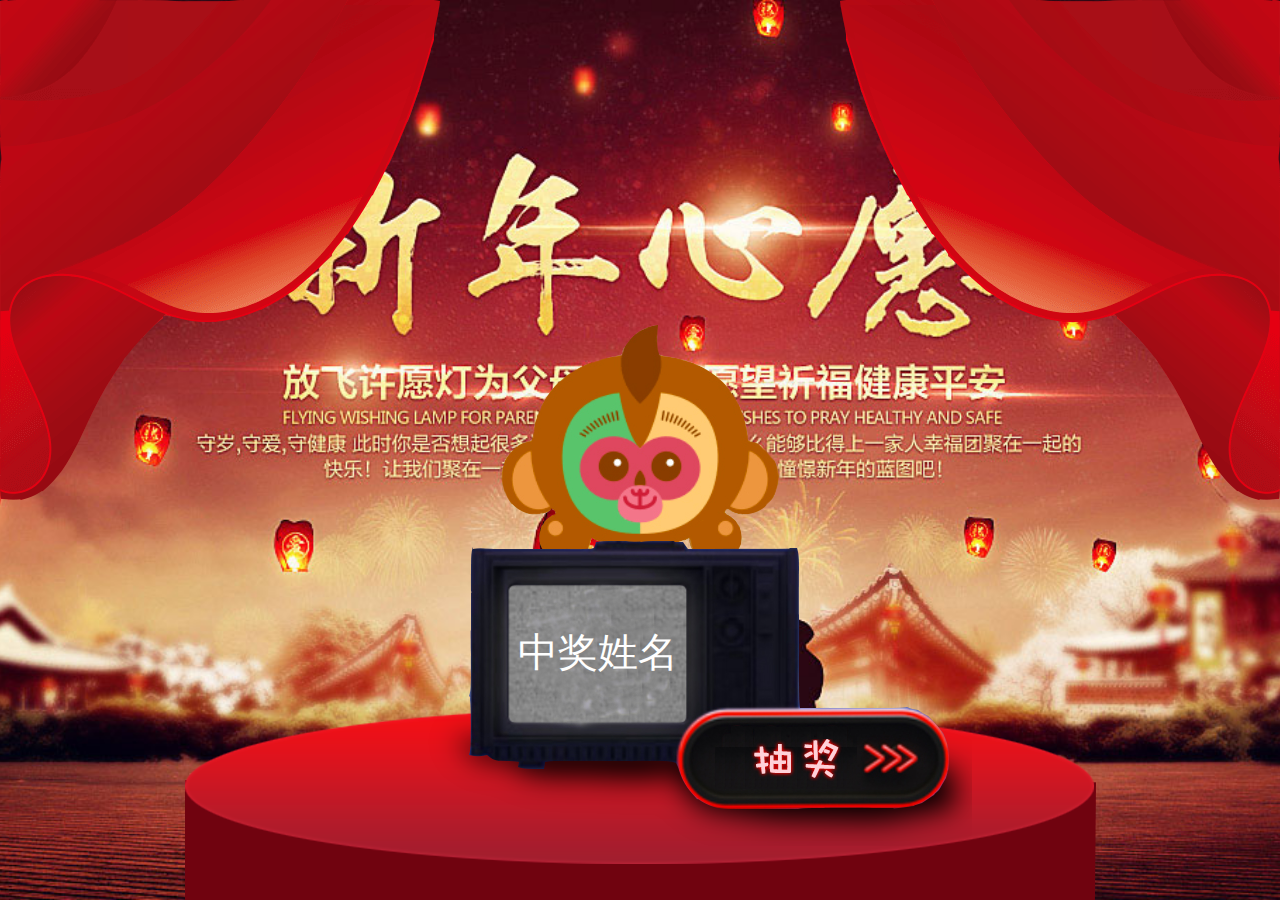
<file: 中奖demo/index.html>
<!DOCTYPE html>
<html>
	<head>
		<meta charset="utf-8" />
		<title></title>
		<link rel="stylesheet" href="css/reset.css" />
		<link rel="stylesheet" href="css/style.css" />
		<script type="text/javascript" src="js/jquery-1.11.3.min.js" ></script>
	</head>
	<body>
		<div id="wrap">
			<div class="chuangliang">
				<img src="img/chuanglian_01.png" class="left" />
				<img src="img/chuanglian_03.png"  class="right"  />
			</div>
			<div class="main">
				<img src="img/houzi_03.png" class="houzi"  />
				<div class="tv_box">
					<img src="img/tv_03.png" />
					<div class="wen">中奖姓名</div>
					<a href="javascript:;" class="btn_play"></a>
					<a href="javascript:;" class="btn_stop"></a>
				</div>
				<img src="img/tai_03.png"  class="wutai" />
			</div>
		</div>

		<!--中奖弹框，自己写样式,写主题内容-->
		<div id="drawnBox">
			<div id="pic"></div>
			<p></p>
		</div>
		<script>

		/**熟悉拷贝方法**/
		var extend = function (target, opts) {
			for (var  key in opts) {
				target[key] = opts[key];
			}
			return target;
		};
		//封装class方法
			function getClass(ele){
				var doms=document.getElementsByTagName("*"),
					reg=new RegExp("\\b"+ele+"\\b","g"),
					temp=[];
				for(var i=0;i<doms.length;i++){
					if(reg.test(doms[i].className)){
						temp.push(doms[i])
					}
				}
				return temp
			}
		var luckDraw = function(opts){

			this.settings = {
				//抽奖用户列表
				userArray : [
					{"name" : "小王","avatar":"img/91.jpg"},
					{"name" : "小杨","avatar":"img/92.jpg"},
					{"name" : "小李","avatar":"img/93.jpg"}
				],

				drawnList : [] //中奖用户列表
			}
			this.time =null; //定时器名称
			extend(this.settings, opts)

			this.init();
			this.play();
			this.stop();

		}
		luckDraw.prototype = {

			//初始化方法
			init : function(){
				this.addEvent();
				this.plays=getClass("btn_play")[0];
				this.stops=getClass("btn_stop")[0];
				this.drawnBox=document.getElementById("drawnBox");
				this.wen=getClass("wen")[0];
				this.pic=document.getElementById("pic");
			},

			/**
				更具最大值最小值获取随机数
			**/
			RandomNum : function(Min,Max){

			},

			/**
				获取单个用户方法
			**/
			getUser : function(){
				var arr=[];
				for(var i=0;i<this.settings.userArray.length;i++){
					arr.push(this.settings.userArray[i].name)
				}
				return arr;
			},

			/**
				页面显示随机用户方法
			**/
			render : function(){

			},

			/**
				停止方法
			**/
			stop : function(){
				var that=this;
				this.stops.onclick=function(){
					clearInterval(that.time);
					that.drawn(that.wen.innerHTML);
					this.style.display="none";
					that.plays.style.display="block";
				}
			},

			/**
				开始方法
			**/
			play : function(){
				var that=this;
				var count=0;
				this.plays.onclick=function(){
					//console.log(that.getUser());
					that.time=setInterval(function(){
						count++;
						if(count>that.getUser().length-1)count=0;
						that.wen.innerHTML=that.getUser()[count];
					},200);
					this.style.display="none";
					that.stops.style.display="block";
				}
			},

			/**
				单次中奖完成方法  弹出中奖弹框 并且3秒后自动关闭
			**/
			drawn  : function(attr){
				this.drawnBox.getElementsByTagName("p")[0].innerHTML="恭喜"+attr+"同学中奖了";
				this.pic.innerHTML="";
				for(var j=0;j<this.settings.userArray.length;j++){
					if(attr==this.settings.userArray[j].name){
						
						var img=document.createElement("img");
						img.src=this.settings.userArray[j].avatar;
						this.pic.appendChild(img)
					}
				}
				this.drawnBox.style.display="block";
				setTimeout(function(){
					this.drawnBox.style.display="none";
				},3000)
			},

			/**
				事件集合方法
			**/
			addEvent : function(){

			}



		}
		var o=new luckDraw();

		</script>
	</body>
</html>
</file>
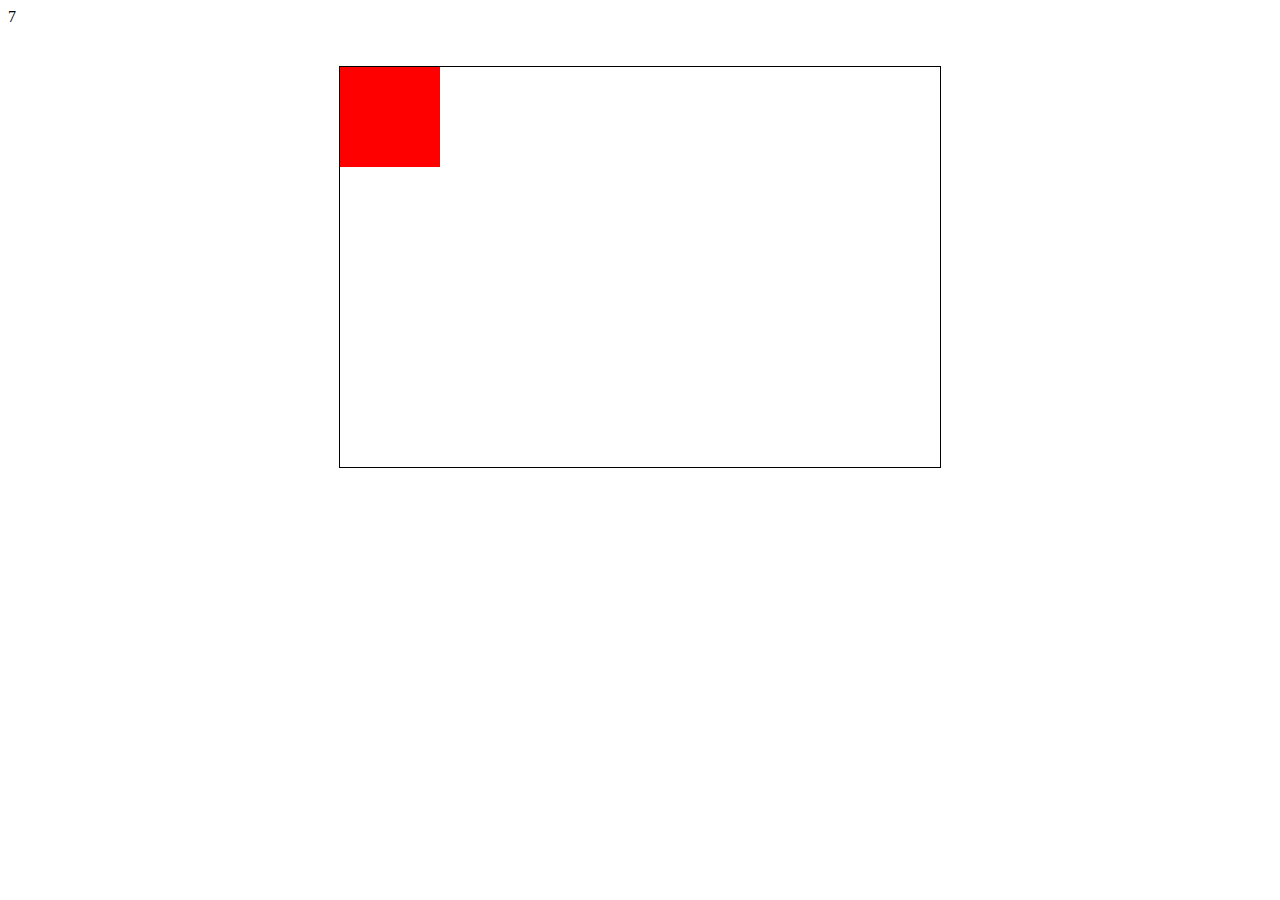
<file: 拖拽demo/index.html>
<!DOCTYPE html>
<html lang="en">
<head>
	<meta charset="UTF-8">
	<title>Document</title>
	<style>
		#box{
			width: 100px;
			height: 100px;
			background: red;
			position: absolute;
			cursor: move;
		}
		#bigbox{
			width: 600px;
			height: 400px;
			border:1px solid #000;
			margin:40px auto;
			position: relative;
		}
	</style>7
</head>
<body>
<div id="bigbox">
	<div id="box"></div>
	</div>
	<script>
		// var box=document.getElementById("box");
		// var bigbox=document.getElementById("bigbox");
		// 	box.onmousedown=function(e){
		// 		var eve=e||window.event;
		// 		var divx=eve.clientX-box.offsetLeft;
		// 		var divy=eve.clientY-box.offsetTop;
		// 		document.onmousemove=function(e){
		// 			var event=e||window.event;
		// 			var x=event.clientX-divx;
		// 			var y=event.clientY-divy;
		// 			var maxW=bigbox.offsetWidth-box.offsetWidth;
		// 			var maxH=bigbox.offsetHeight-box.offsetWidth;
		// 			if(x<0)x=0;
		// 			if(y<0)y=0;
		// 			if(x>maxW)x=maxW;
		// 			if(y>maxH)y=maxH;
		// 				box.style.left=x+"px";
		// 				box.style.top=y+"px";
					
		// 		}
		// 	}
		// 	box.onmouseup=function(){
		// 		document.onmousemove=null;
		// 	}
		function Drag(){
			this.box=document.getElementById("box");
			this.bigbox=document.getElementById("bigbox")
			this.bindEvent();
		}
		Drag.prototype.bindEvent=function(){
			this.mDown();
			this.mUp();
		}
		Drag.prototype.mDown=function(){
			var that=this;
				this.box.onmousedown=function(e){
				var eve=e||window.event;
				var divx=eve.clientX-that.box.offsetLeft;
				var divy=eve.clientY-that.box.offsetTop;
				     that.mMove(divx,divy);
				
			}
		}
		Drag.prototype.mMove=function(x1,y1){
			var that=this;
			document.onmousemove=function(e){
					var event=e||window.event;
					var x=event.clientX-x1;
					var y=event.clientY-y1;
					var maxW=that.bigbox.offsetWidth-that.box.offsetWidth;
					var maxH=that.bigbox.offsetHeight-that.box.offsetHeight;
					if(x<0)x=0;
					if(y<0)y=0;
					if(x>maxW)x=maxW;
					if(y>maxH)y=maxH;
						that.box.style.left=x+"px";
						that.box.style.top=y+"px";
					
				}
		}
		Drag.prototype.mUp=function(){
			this.box.onmouseup=function(){
				document.onmousemove=null;
			}
		}
		new Drag();
		
	</script>
</body>
</html>
</file>
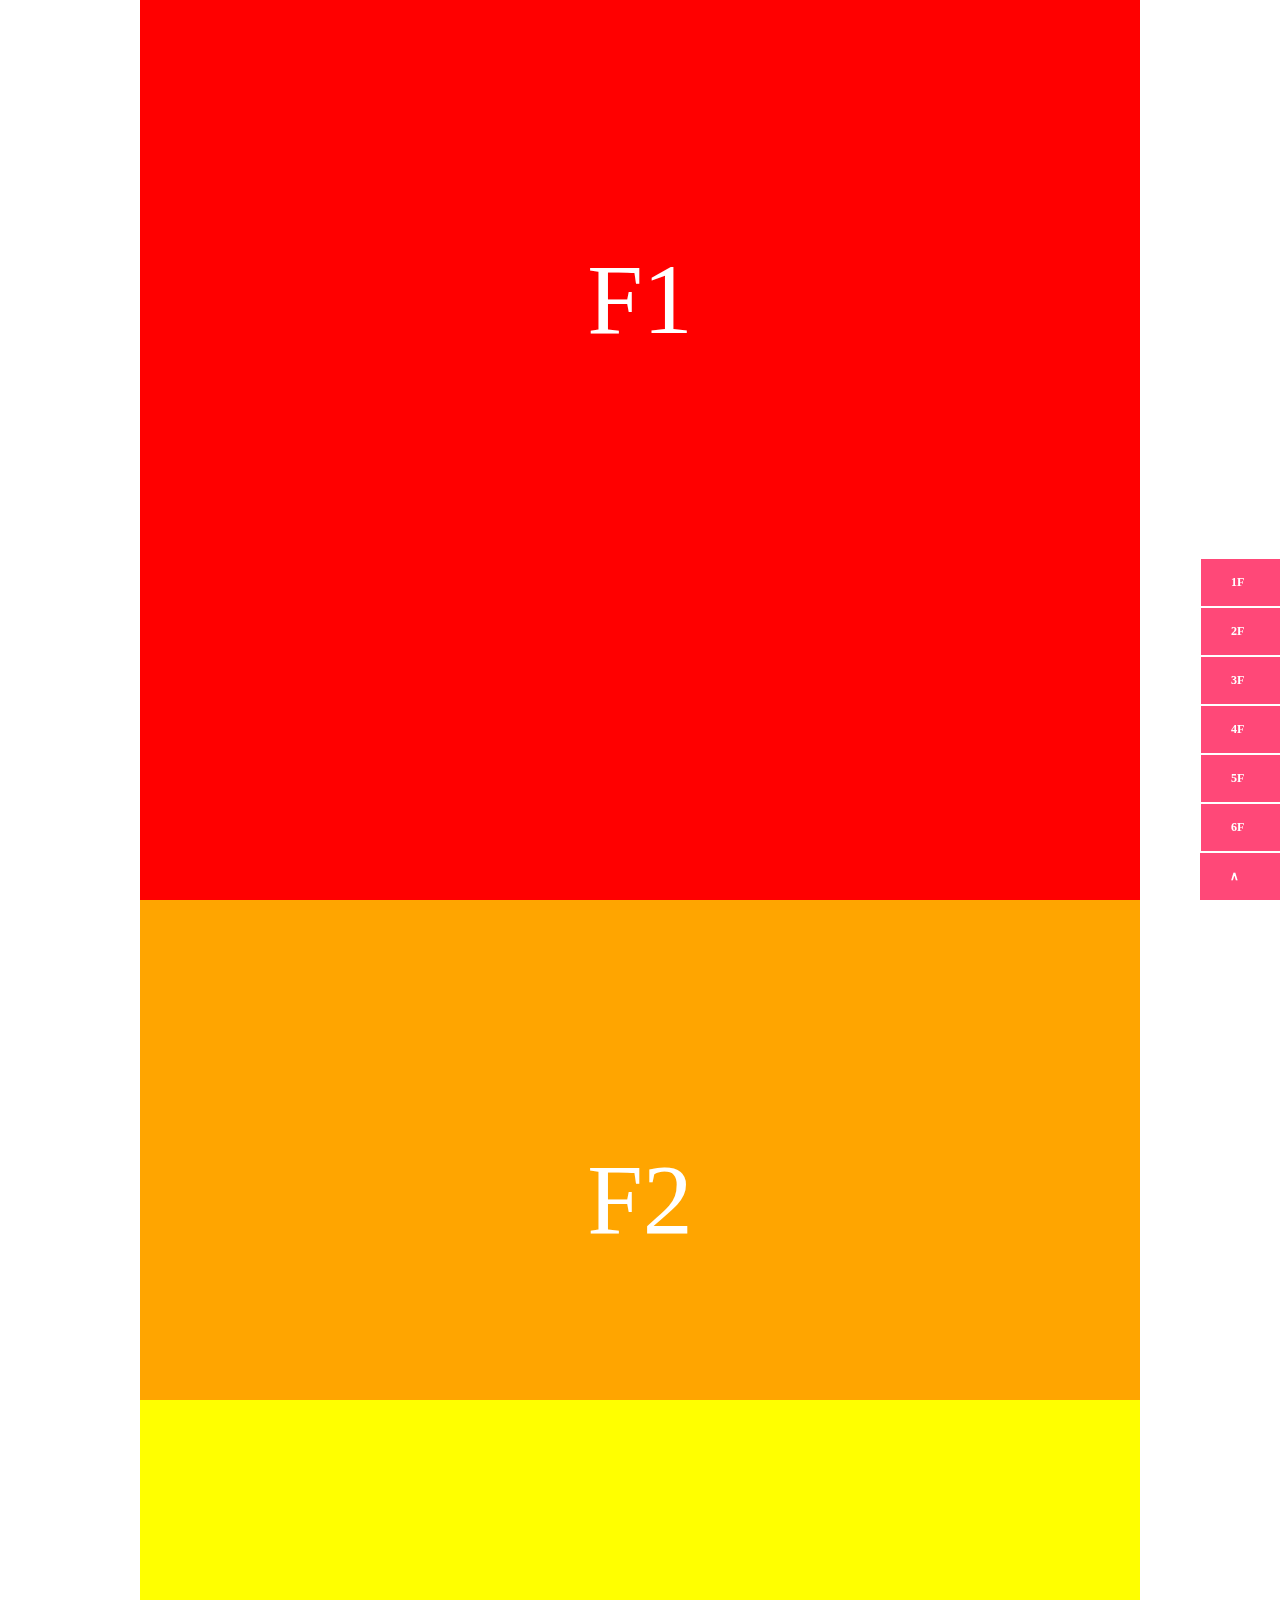
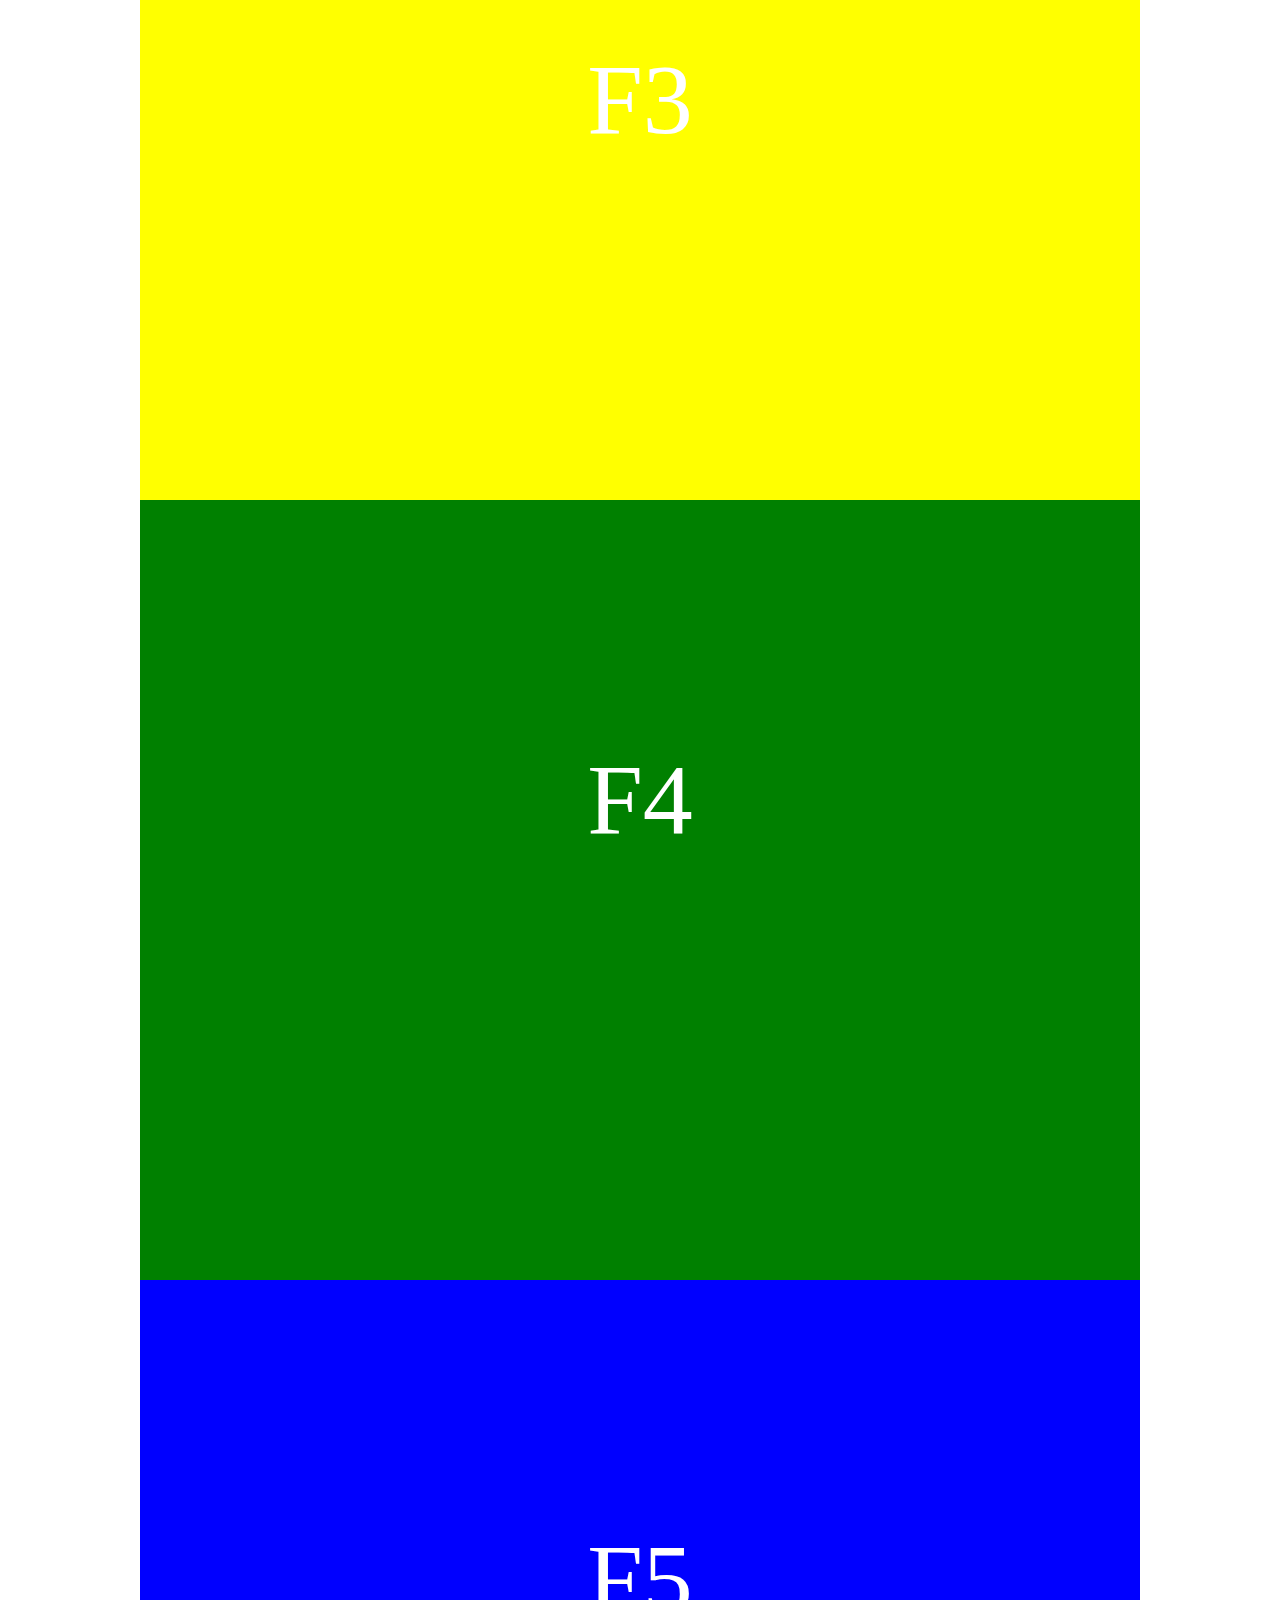
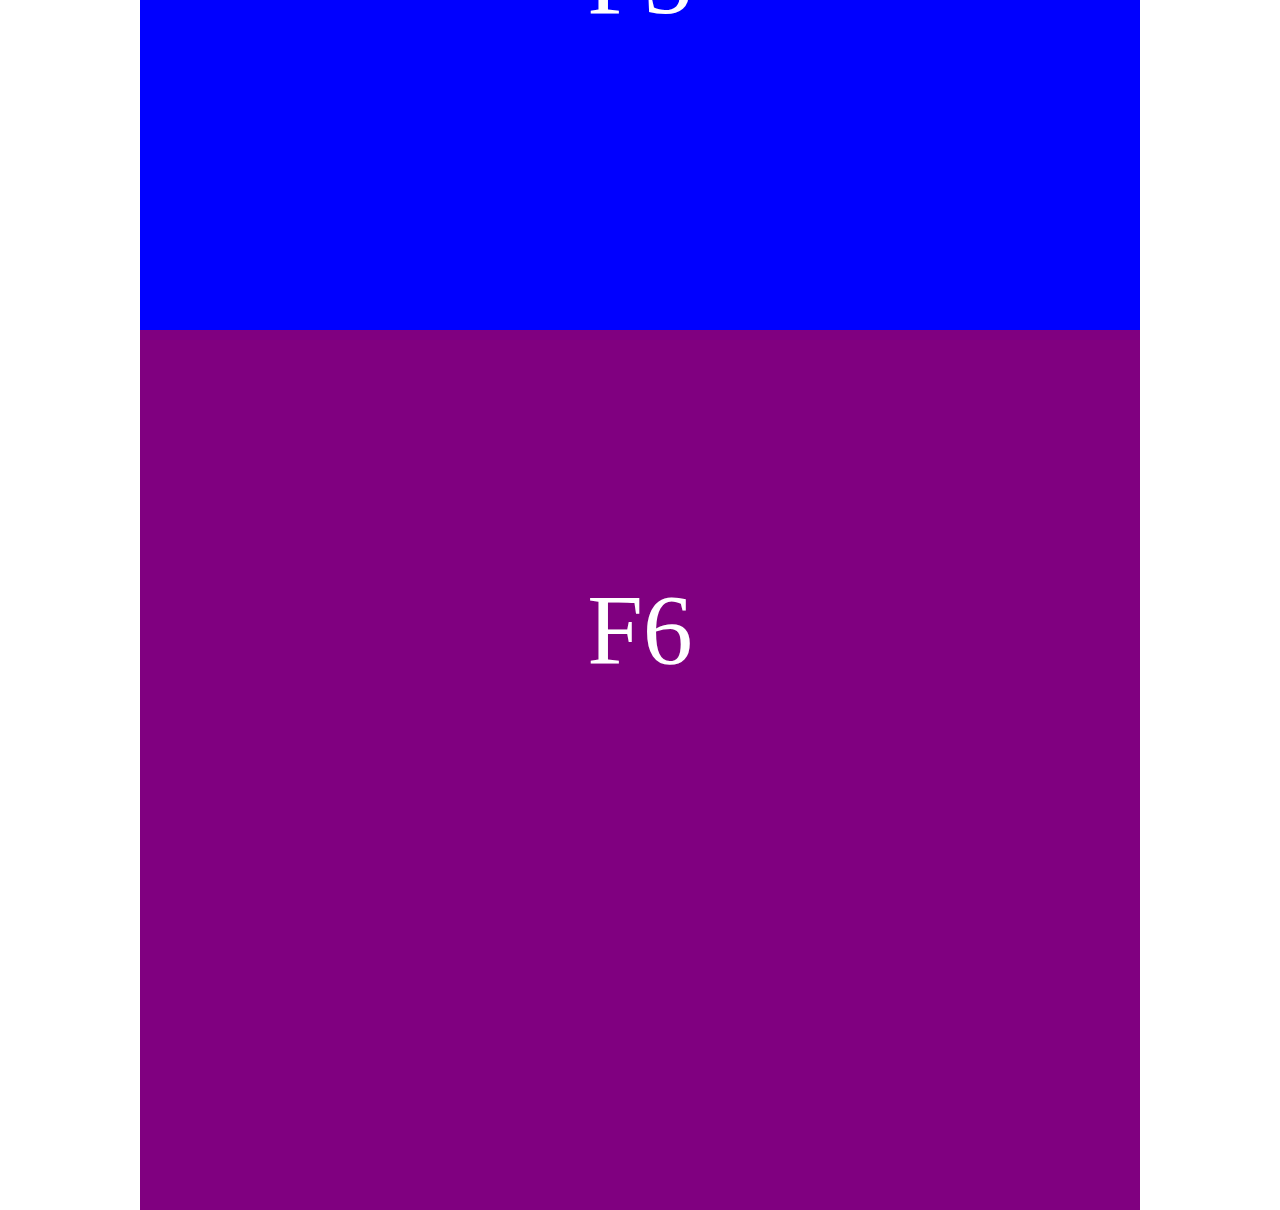
<file: 楼层demo/index.html>
<!doctype html>
<html lang="en">
<head>
	<meta charset="UTF-8">
	<title>Document</title>
	<link rel="stylesheet" type="text/css" href="css/index.css">
</head>
<body>
       <div id="box">
        <div class="wrap" id="wrap">
	  	    <ul class="list" id="list">
	  	    	  <li>1F<span>-副食百货</span></li>
	  	    	  <li>2F<span>-至尊男鞋</span></li>
	  	    	  <li>3F<span>-精美女装</span></li>
	  	    	  <li>4F<span>-电动游戏</span></li>
	  	    	  <li>5F<span>-优雅餐厅</span></li>
	  	    	  <li>6F<span>-商务会谈</span></li>
	  	    </ul>
	  	    <div class="return" id="return">
	  	    	∧
	  	    </div>
	    </div>

	    <div class="floor" id="floor">
			  <div class="f1" style="height:900px;">
			  	 F1
			  </div>
			   <div class="f2" style="height:500px;">
			  	F2
			  </div>
			   <div class="f3" style="height:700px;">
			  	F3
			  </div>
			   <div class="f4" style="height:780px;">
			  	 F4
			  </div>
			  <div class="f5" style="height:650px;">
			  	 F5
			  </div>
			  <div class="f6" style="height:880px;">
			  	F6
			  </div>
		  </div>
	</div>

	<!-- <script src="js/jquery.js"></script>
	<script>

	   $(document).ready(function(){

	   	  var  arr=[];
          $("#floor div").each(function(){
	   	  	  	arr.push($(this).offset().top)
	   	  });
	   	  
	   	  $(window).on("scroll",function(){

	   	  	  var top=$(this).scrollTop();

	   	  	  $.each(arr,function(i,val){
	   	  	  	if(top>=val){
	   	  	  		$("#list li").eq(i).stop().animate({"margin-left":0}).children("span").show().end().siblings().stop().animate({"margin-left":100}).children("span").hide();
	   	  	  	}
	   	  	  })

	   	  	  if(top>300){
	   	  	  	$("#wrap").show();
	   	  	  }else{
	   	  	  	$("#wrap").hide();
	   	  	  }

	   	  });

	   	  $("#list li").on("click",function(){
	   	  	 var  ind=$(this).index();
	   	  	 $("body").stop().animate({"scrollTop":arr[ind]})
	   	  });

	   	  $("#return").on("click",function(){
	   	  	$("body").stop().animate({"scrollTop":0})
	   	  })
	   });

	   
	</script> -->
	<script>
	//面向过程
		
		// var list=document.getElementById("list"),
		// 	lis=list.getElementsByTagName("li"),
		// 	floor=document.getElementById("floor"),
		// 	divs=floor.getElementsByTagName("div"),
		// 	arr=[];
		// 	console.log(lis);
		// 	for(var i=0;i<divs.length;i++){
		// 		arr.push(divs[i].offsetTop);
		// 	}
		// 	console.log(arr)
		// 	for(var i=0;i<lis.length;i++){
		// 		lis[i].index=i;
		// 		lis[i].onclick=function(){
		// 			document.body.scrollTop=arr[this.index];
		// 			document.documentElement.scrollTop=arr[this.index]
		// 			hideall(lis);
		// 			this.className="bg";
		// 			this.getElementsByTagName("span")[0].style.display="inline-block";
		// 		}
		// 	}
		// 	window.onscroll=function(){
		// 		var stop=document.documentElement.scrollTop || document.body.scrollTop;
		// 		for(var i in arr){
		// 			if(stop>arr[i]){
		// 				hideall(lis);
		// 				lis[i].className="bg";
		// 				lis[i].getElementsByTagName("span")[0].style.display="inline-block"
		// 			}
		// 		}
		// 	}

		// 	function hideall(elems){
		// 		for(var i=0;i<elems.length;i++){
		// 			elems[i].className="";
		// 			elems[i].getElementsByTagName("span")[0].style.display="none";
		// 		}
		// 	}





			//面向对象
			function Scroll(){
			   this.list=document.getElementById("list");
			   this.lis=list.getElementsByTagName("li");
			   this.floor=document.getElementById("floor");
			   this.divs=floor.getElementsByTagName("div");
			   this.arr=[];
			   this.init();
			   this.bindEvent();
			   this.returns=document.getElementById("return");
			   this.returna();
			}
			Scroll.prototype={
				constructor:Scroll,
				init:function(){
					for(var i=0;i<this.divs.length;i++){
				         this.arr.push(this.divs[i].offsetTop);
			        }
				},
				bindEvent:function(){
					this.clickli();
					this.scrolls();
				},
				clickli:function(){
					var that=this;
					for(var i=0;i<this.lis.length-1;i++){
						this.lis[i].index=i;
						this.lis[i].onclick=function(){
							document.body.scrollTop=that.arr[this.index];
							document.documentElement.scrollTop=that.arr[this.index]
							that.hideall(that.lis);
							this.className="bg";
							this.getElementsByTagName("span")[0].style.display="inline-block";
						}
			        }
				},
				hideall:function(elems){
				for(var i=0;i<elems.length;i++){
					elems[i].className="";
					elems[i].getElementsByTagName("span")[0].style.display="none";
				    }
				},
				returna:function(){
					this.returns.onclick=function(){
						document.body.scrollTop=0;
						document.documentElement.scrollTop=0;
						
					}
				},
				scrolls:function(){
					var that=this;
					window.onscroll=function(){
					var stop=document.documentElement.scrollTop || document.body.scrollTop;
					for(var i in that.arr){
						if(stop>that.arr[i]){
							that.hideall(that.lis);
							that.lis[i].className="bg";
							that.lis[i].getElementsByTagName("span")[0].style.display="inline-block"
						}
					}
				}
			}
		}
		new Scroll();
	</script>
</body>
</html>
</file>
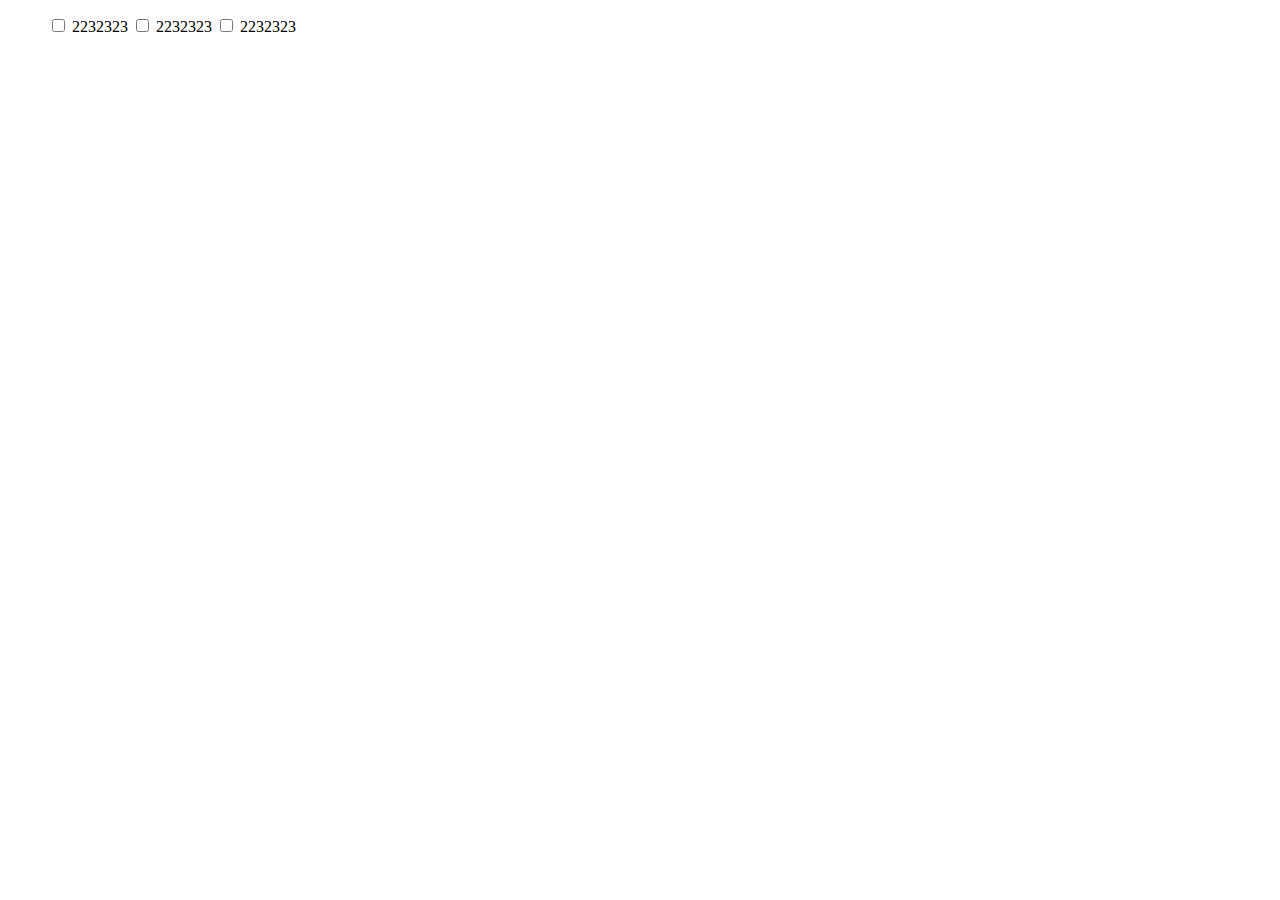
<file: 25道基础算法题.html>
<!DOCTYPE html>
<html lang="en">

<head>
    <meta charset="UTF-8">
    <meta name="viewport" content="width=device-width, initial-scale=1.0">
    <meta http-equiv="X-UA-Compatible" content="ie=edge">
    <title>Document</title>
</head>

<body>
    <!DOCTYPE html>
    <html lang="en">

    <head>
        <meta charset="UTF-8">
        <title>Document</title>
    </head>
    <div>
        <ul>
            <input type="checkbox" display='block'> 2232323
            <input type="checkbox" display='block'> 2232323
            <input type="checkbox" display='block'> 2232323
        </ul>
    </div>

    <body>
        <script>
            //1、选择排序
            var arr = [5, 8, 3, 6, 9]
            for (var i = 0; i < arr.length; i++) {
                for (var j = i + 1; j < arr.length; j++) {
                    if (arr[i] > arr[j]) {
                        var temp
                        temp = arr[i];
                        arr[i] = arr[j];
                        arr[j] = temp;
                    }
                }
            }
            console.log(arr)
            //2、字符串出现最多个数（2种）
            //.str=”abcdefgaaass”找字符中出现最多的;第一种
            var str = 'abcdefgaaass'
            var aa = str.split("");
            var max = 0, val = "";
            function fn(arr, a) {
                var count = 0;
                for (var i = 0; i < arr.length; i++) {
                    if (arr[i] == a) {
                        count++;
                    }
                }
                return count;
            }
            console.log(fn())
            for (var i = 0; i < aa.length; i++) {
                var ind = fn(aa, aa[i]);
                if (ind > max) {
                    max = ind;
                    val = aa[i];
                }
            }
            console.log("出现最多的字符是" + val + "出现的次数是" + max)
            //第二种
            var str = 'abcdefgaaass'
            function change(arr) {
                for (var j = 0, len = 0, str11 = ''; j < arr.length; j++) {
                    var x = arr.substr(j, 1);
                    var y = arr.split(x);
                    if (y.length - 1 > len) {
                        len = y.length - 1;
                        str1 = x + ',' + len;
                    }
                }
                return str1;
            }

            console.log(change(strr));

            //3、编程实现，往数组里插入一个元素
            var arr = ["1411A", "44", "34305", "djg", "pic"];
            function fun3(ar, index, date) {
                for (var i = ar.length - 1; i >= index; i--) {
                    ar[i + 1] = ar[i];
                }
                ar[index] = date;
            }
            fun3(arr, 2, "hello");
            console.log(arr);
            //4、编程实现IndexOf方法
            var brr = [5, 9, 6, 3, 2, 5];
            function indexfun(arr, val) {
                for (var i = 0; i < arr.length; i++) {
                    if (arr[i] == val) {
                        return i;
                    }
                }
                return -1;
            }
            console.log(indexfun(brr, 13));
            //5、求数组中最大值和最小值
            var arr = [2, 41, 3, 1, 8];
            var temp = arr[0];
            for (var i = 0; i < arr.length; i++) {
                if (arr[i] < temp) {
                    temp = arr[i];
                }
            }
            console.log(temp)
            // 6、将字符串转换为驼峰形式
            var str = "border-bottom-color";
            function isstr(str) {
                var arr = str.split("-");
                var one = arr[0];
                for (var i = 1; i < arr.length; i++) {
                    one += arr[i].charAt(0).toUpperCase() + arr[i].substring(1);
                }
                return one;
            }
            console.log(isstr(str));
            //7、var  str='a2b4admin3'字符的每个数字都乘2 ,成为'a4b8admin6'
            var url = 'a2b4admin3';
            var str11 = ''
            for (var i = 0; i < url.length; i++) {
                if (!isNaN(url[i])) {
                    str11 = str11 + url[i] * 2
                } else {
                    str11 = str11 + url[i]
                }
            }
            console.log(str11)
            //8、var  str='a2b4admin3'将字符串中的数字用中括号括起来 'a[2]b[4]admin[3]'
            function num(str) {
                var arr = str.split('')
                for (var i = 0; i < arr.length; i++) {
                    if (!isNaN(arr[i])) {
                        arr[i] = "[" + arr[i] + "]"
                    }
                }
                return arr.join('')
            }
            console.log(num(url))
            //9、首先判断在数组中哪个数最大，然后让数组中的第一个数与最大的数相乘，返回结果
            function maxn(arr) {
                var big = arr[0];
                for (var i = 0; i < arr.length; i++) {
                    if (arr[i] > big) {
                        big = arr[i]
                    }
                }
                return big * arr[0]
            }
            console.log(maxn([2, 1, 80, 6, 10]));
            //10、 var str='abc' 让字符串重复3遍，成为 str='abcabcabc'
            var str = 'abc';
            function xun(a, b) {
                var newstr = '';
                for (var i = 1; i <= b; i++) {
                    newstr += a
                }
                return newstr
            }
            console.log(xun(str, 3));

            //11、10到100的十位随机数并排序
            for (var i = 1; i <= 10; i++) {
                var ran = Math.floor(Math.random() * 91 + 10)
                arr.push(ran);
            }
            console.log(arr.sort(function (a, b) { return a - b }))
            //12、写出一个段脚本，输出当前日期5天之后是星期几,三种方法
            //第一种
            /*var now=new Date();
            var day=now.getDate()
            var week=['日','一','二','三','四','五','六']
            now.setDate(day+5)
            console.log('星期'+week[now.getDay()])*/
            //
            /*var now=new Date();
            var year=now.getFullYear();
            var month=now.getMonth();
        第二种	var date=now.getDate();
            var week=['日','一','二','三','四','五','六']
            var fulture=new Date(year,month,date+5);
            console.log('5天之后是星期'+week[fulture.getDay()])*/
            //第三种
            /*var now=new Date();
            var time=now.getTime();
            var fulture=new Date();		
            var ftime=time+24*60*60*1000*5;
            var week=['日','一','二','三','四','五','六'];	
                fulture.setTime(ftime);
            console.log('5天之后是星期'+week[fulture.getDay()])*/
            //13、封装一个n天之后是星期几的函数
            function getday(n) {
                n = typeof (n) === 'undefined' ? 0 : n;
                var now = new Date();
                var time = now.getTime();
                var fulture = new Date();
                var ftime = time + 24 * 60 * 60 * 1000 * n;
                fulture.setTime(ftime);
                return fulture.getDay();
            }
            console.log(getday());
            //14、"wellcome  to beijing"把第一个变大写返回'WellcomeToBeijing'
            //和上题相同。驼峰

            //15、封装一个方法，实现求任意多个数的平均值。
            function f1() {
                //用一个变量接收和
                var temp = 0;
                //循环每个参数
                for (var i = 0; i < arguments.length; i++) {
                    temp += arguments[i];
                }
                //返回平均数
                return temp / arguments.length;
            }
            console.log(f1(1, 2, 3, 4, 9))
            //16、/*判断字符串是否对称*/
            var str1 = "abch6g5g6hcba";
            function isduic(str) {
                for (var i = 0, len = str1.length; i < len / 2; i++) {
                    // alert(str[i]);
                    if (str[i] != str[len - 1 - i]) {//str.charAt(i)!=str.charAt(len-1-i);
                        return "不对称";
                    }
                }
                return "对称";
            }
            console.log(isduic(str1));
            //17、千分符
            var str2 = 46548978911;
            function qianff(str) {
                var strn = str.toString(),
                    len = strn.length,
                    ind = len % 3,
                    //console.log(strn)
                    newstr = strn.substr(0, ind);
                console.log(newstr);
                if (ind == 0) {
                    newstr = strn.substr(0, 3);
                    ind = 3;
                    //console.log(newstr);
                }
                for (i = ind; i < len; i = i + 3) {
                    newstr += "," + strn.substr(i, 3);
                }
                return newstr;
            }
            console.log(qianff(str2))
            //18、随机生成十六进制的颜色值 var arr=["0","2","3","4","5","6","7","8","9","a","b","c","d"]
            var arrHex = ["0", "2", "3", "4", "5", "6", "7", "8", "9", "a", "b", "c", "d"];
            var fuhao = "#";
            for (var i = 0; i < 6; i++) {
                var color = arrHex[Math.floor(Math.random() * arrHex.length)];
                fuhao = fuhao + color;
                // str =str+arrHex[a];
            }
            console.log(fuhao);
            //19、随机从数组中取出三个不同的值。var arr = [1,2,3,4,5,6,7,8,9];
            var arr = [1, 2, 3, 4, 5, 6, 7, 8, 9];
            var brr = [];
            for (var i = 0; brr.length < 3; i++) {
                var a = Math.floor(Math.random() * arr.length);
                var b = arr[a];
                if (brr.indexOf(b) == -1) {
                    brr.push(b);
                }
            }
            console.log(brr);
            //20、求数组中字符串的个数
            var str = [0, 1, 2, 3, 4, 5, "a", "b", "c", "b"], sum = 0;
            function strn(arr) {
                for (var i = 0; i < arr.length; i++) {
                    if (typeof (arr[i]) == "string") {
                        sum++;
                    }
                }
                return sum;
            }
            console.log(strn(str));
            //21、删除数组中指定的值
            var drr = ["1411A", "44", "34305", "djg", "pic", 100, 35, 28];
            function fun5(rr, num) {
                // for(var i = 0; i<rr.length;i++){
                // 	if(rr[i]==num){
                // 		rr.splice(i,1);
                // 		break;
                // 	}
                // }
                var newrr = rr.splice(num, 1);
                return rr;
            }
            console.log(fun5(drr, 1));
            //22、把重复的值放入一个新的数组中  //这中方法过于繁琐，可以使用indexOf方法，等于-1判断
            var hrr = ["55", "55", "2", "1"];
            function fun7(rra, num) {
                var a = 0;
                for (var i = 0; i < rra.length; i++) {
                    if (rra[i] == num) {
                        a++;
                    }
                }
                return a;
            }
            var rrb = [];
            for (var i = 0; i < hrr.length; i++) {
                var length = fun7(hrr, hrr[i]);
                if (length > 1) {
                    rrb.push(hrr[i]);
                }
            }
            console.log(rrb);
            //23、截取字符串的var s="abcdefg";截取完成后实现反转功能：g,f,e  其实等同于数组翻转
            // 第一种
            /*var str="hello";
            var arr=str.split("");
            var rts=arr.reverse();
            console.log(rts);*/
            // 第二种
            /*var str="hello";
            var strn="";
            for(var i=str.length;i>=0;i--){
                strn+=str[i];
            }
            console.log(strn);*/
            //第三种
            /*var str="hello",arr=[];
            for(var i=0;i<str.length;i++){
                arr.unshift(str[i]);
            }
            console.log(arr);*/
            //24、拓展一个方法，用于删除数组中的指定值。同21题一样
            //附1：编程实现数组中有几个字符串元素
            var brr = ["1411A", "44", "34305", "djg", "pic", 100, 35, 28];
            function fun4(crr) {
                var count = 0;
                for (var i = 0; i < crr.length; i++) {
                    if (typeof crr[i] == "string") {
                        count++
                    }
                }
                return count;
            }
            fun4(brr);


            //附2：数组反转
            var s = "abcdefghiklmn";
            function fun6(str) {
                // var ss = s.splice("");
                var ss = s.split("");
                var ssa = [];
                for (var i = 0; i < ss.length; i++) {
                    ssa.unshift(ss[i]);
                }
                return ssa.join("");
            }
            fun6(s);
            //附3：将所有数组内所有重复的值取出来放到一个新的数组中
            // var st="123abcdefgaaaasssssssssssssss123",srn="",cou=0;
            // var str=st.split("");
            // function stn(srr,strn){
            // 	var count=0;
            // 	for(var i=0;i<srr.length;i++){	
            // 		if(srr[i]==strn){
            // 			count++;
            // 		}
            // 	}
            // 	return count;
            // }            
            // for(var i=0;i<str.length;i++){
            // 	var anr=stn(str,str[i]);
            // 	if(anr>cou){
            // 		cou=anr;
            // 		srn=str[i];
            // 	}
            // }  
            // console.log("出现最多的字母是"+srn+"次数"+cou); 
            /*25、var url = "http://localhost/mylive.php?id=99&key=双11特惠";封装一个函数，调用函数时传入要获取的参数名，函数返回该参数对应的值，如果找不到，弹出警告框提示用户“没有该参数对应的值”。如传入id，返回99；传入key返回“双11特惠”。*/
            function fun(val) {
                var url = "http://localhost/mylive.php?id=99&key=双11特惠";
                var a = url.lastIndexOf('?');
                var b = url.substr(a + 1);
                var arr = b.split("&");
                for (var i = 0; i < arr.length; i++) {
                    var num = arr[i].indexOf('=');
                    if (num > 0) {
                        var names = arr[i].substr(0, num);
                        var vals = arr[i].substr(num + 1);
                    }
                    if (val == names) {
                        return vals;
                    }
                }
                return -1;
            }
            console.log(fun('11'));
            //第二种
            var url = 'http://localhost/mylive.php?id=99&key=双十一特惠';
            function getParam(name) {
                var str = url.substr(url.indexOf("?") + 1),
                    params = str.split("&"),
                    strs = "";
                for (var i = 0, len = params.length; i < len; i++) {
                    strs = params[i].split("=");
                    if (strs[0] == name) {
                        return strs[1];
                    }
                }
                return false;
            }
            var param = getParam("id");
            if (!param) alert("没有对应的参数");
            console.log(param);
            26.//去掉前后空格
            var str = '  ffe ww ee fewf   ';
            var re = /^\s+|\s+$/g;
            alert('(' + str.replace(re, '') + ')');
            //27.//将相邻元素反转
            //a b c d e f g => b a d c f e g;

            function fn(brr) {
                var temp = '';
                for (var i = 0; i < brr.length; i++) {
                    if (i % 2 == 0 && brr[i + 1]) {
                        temp = brr[i];
                        brr[i] = brr[i + 1];
                        brr[i + 1] = temp;
                    }
                }
                return brr;
            }
            alert(fn(arr))
            //28.//字符串移动（字符串为 *号和26个字母的任意数组合，把 * 号都移动到最左侧，把字母移动到最右侧并保持相对顺序不变），要求空间复杂度最小
            var str = 'abc*de*f*'
            function fun(strs) {
                var brr = '';
                var count = 0;
                for (var i = 0; i < strs.length; i++) {
                    if (strs[i] == '*') {
                        count += 1;
                        strs = (str.substring(0, i)) + (str.substring(i + 1, strs.length));
                    }
                }
                for (var j = 0; j < count; j++) {
                    strs = '*' + strs;
                }
                return strs
            }
            alert(fun(str));
            // （1）、写一个循环，计算5-50之间所有除了30和45之外的3的倍数的和，将结果打印出来。

            // （2）、已知数组：strs=[“a”,”b”,”c”,”d”]；封装一个函数，实现将数组翻转返回翻转之后的字符串，如传入strs这个数组，返回dcba这样一个字符串（不允许使用reverse这个方法）。
            // 
            //3、写一个方法，求二维数组的和。如var arr = [[1,2,7],[4,5,6],[9,8,20]];
            var arr = [[1, 2, 7], [4, 5, 6], [9, 8, 20]];
            //定义函数

            function fun(brr) {
                //定义求和变量
                var count = 0;
                //遍历arr的一维数组
                for (var i = 0; i < brr.length; i++) {
                    //遍历arr的二维数组
                    for (var j = 0; j < brr[i].length; j++) {
                        //将每个值加起来
                        count += brr[i][j]
                    }
                }
                return count;
            }
            //调用函数
            alert(fun(arr));

            //函数变量作用域问题
            // var tt = 10;
            // function fun1(){
            // 	alert(tt);
            // 	var tt = 20;
            // 	alert(tt);
            // }
            // fun1();
            // var a = 5;
            // function fun2(a){
            // 	a = 10;
            // 	alert(a);
            // }
            // fun2(a);
            console.log(Math.random() * 2);
        </script>
    </body>

    </html>
</body>

</html>
</file>
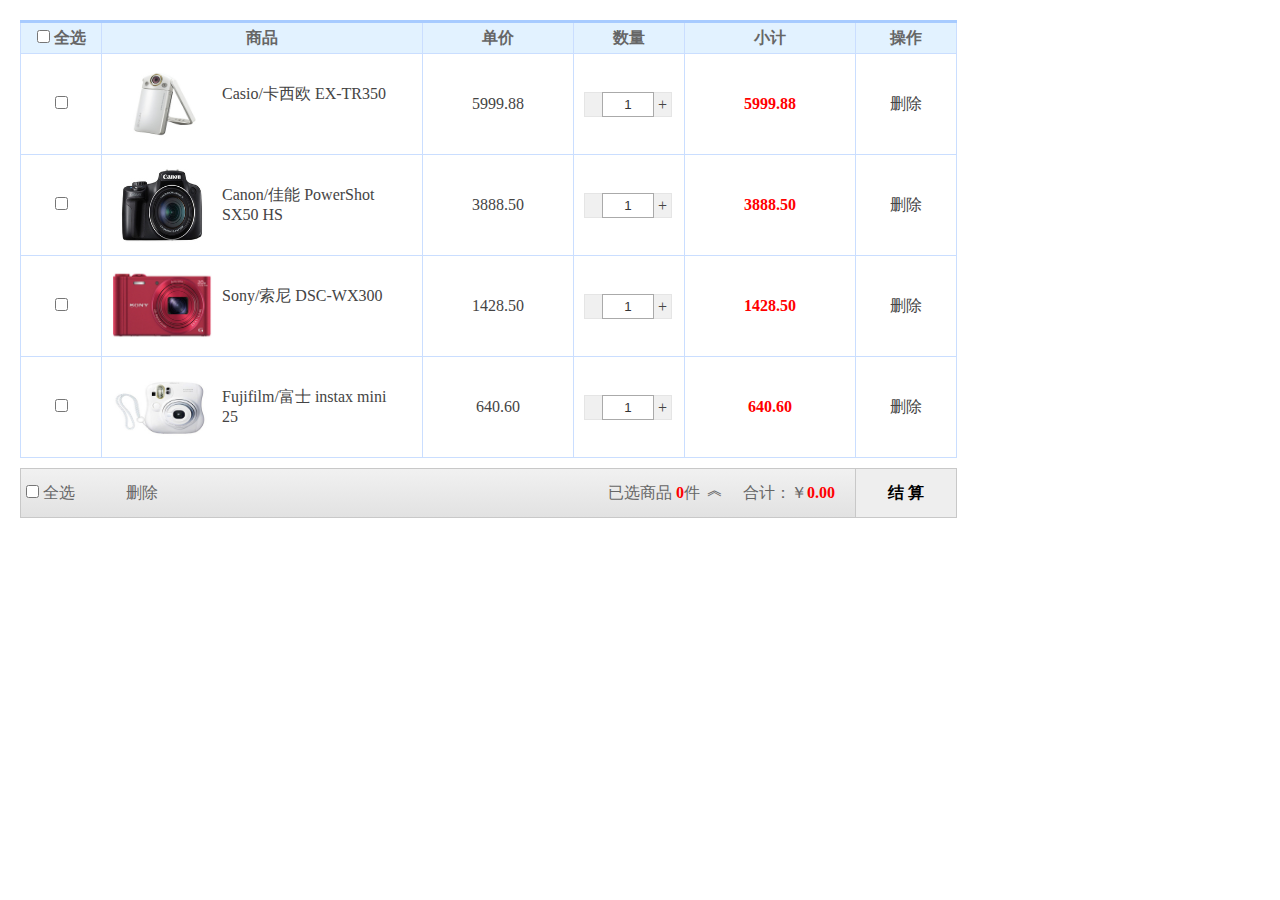
<file: 购物车/购物车.html>
<!DOCTYPE html>
<html>
<head>
    <meta charset="UTF-8">
    <title>购物车</title>
    <link rel="stylesheet" href="css/style.css"/>

</head>
<body>

<table id="cartTable">
    <thead>
        <tr>
            <th><label><input class="check-all check" type="checkbox"/>&nbsp;全选</label></th>
            <th>商品</th>
            <th>单价</th>
            <th>数量</th>
            <th>小计</th>
            <th>操作</th>
        </tr>
    </thead>
    <tbody>
        <tr>
            <td class="checkbox"><input class="check-one check" type="checkbox"/></td>
            <td class="goods"><img src="images/1.jpg" alt=""/><span>Casio/卡西欧 EX-TR350</span></td>
            <td class="price">5999.88</td>
            <td class="count">
                <span class="reduce"></span>
                <input class="count-input" type="text" value="1"/>
                <span class="add">+</span></td>
            <td class="subtotal">5999.88</td>
            <td class="operation"><span class="delete">删除</span></td>
        </tr>
        <tr>
            <td class="checkbox"><input class="check-one check" type="checkbox"/></td>
            <td class="goods"><img src="images/2.jpg" alt=""/><span>Canon/佳能 PowerShot SX50 HS</span></td>
            <td class="price">3888.50</td>
            <td class="count"><span class="reduce"></span><input class="count-input" type="text" value="1"/><span class="add">+</span></td>
            <td class="subtotal">3888.50</td>
            <td class="operation"><span class="delete">删除</span></td>
        </tr>
        <tr>
            <td class="checkbox"><input class="check-one check" type="checkbox"/></td>
            <td class="goods"><img src="images/3.jpg" alt=""/><span>Sony/索尼 DSC-WX300</span></td>
            <td class="price">1428.50</td>
            <td class="count"><span class="reduce"></span><input class="count-input" type="text" value="1"/><span class="add">+</span></td>
            <td class="subtotal">1428.50</td>
            <td class="operation"><span class="delete">删除</span></td>
        </tr>
        <tr>
            <td class="checkbox"><input class="check-one check" type="checkbox"/></td>
            <td class="goods"><img src="images/4.jpg" alt=""/><span>Fujifilm/富士 instax mini 25</span></td>
            <td class="price">640.60</td>
            <td class="count"><span class="reduce"></span><input class="count-input" type="text" value="1"/><span class="add">+</span></td>
            <td class="subtotal">640.60</td>
            <td class="operation"><span class="delete">删除</span></td>
        </tr>
    </tbody>
</table>

<div class="foot" id="foot">
    <label class="fl select-all"><input type="checkbox" class="check-all check"/>&nbsp;全选</label>
    <a class="fl delete" id="deleteAll" href="javascript:;">删除</a>
    <div class="fr closing">结 算</div>
    <div class="fr total">合计：￥<span id="priceTotal">0.00</span></div>
    <div class="fr selected" id="selected">已选商品
        <span id="selectedTotal">0</span>件
        <span class="arrow up">︽</span>
        <span class="arrow down">︾</span>
    </div>
    <div class="selected-view">
        <div id="selectedViewList" class="clearfix">
           <!-- <div><img src="images/1.jpg"><span>取消选择</span></div>-->
        </div>
        <span class="arrow">◆<span>◆</span></span>
    </div>
</div>

<script type="text/javascript" src="js/script.js"></script>
</body>
</html>
</file>
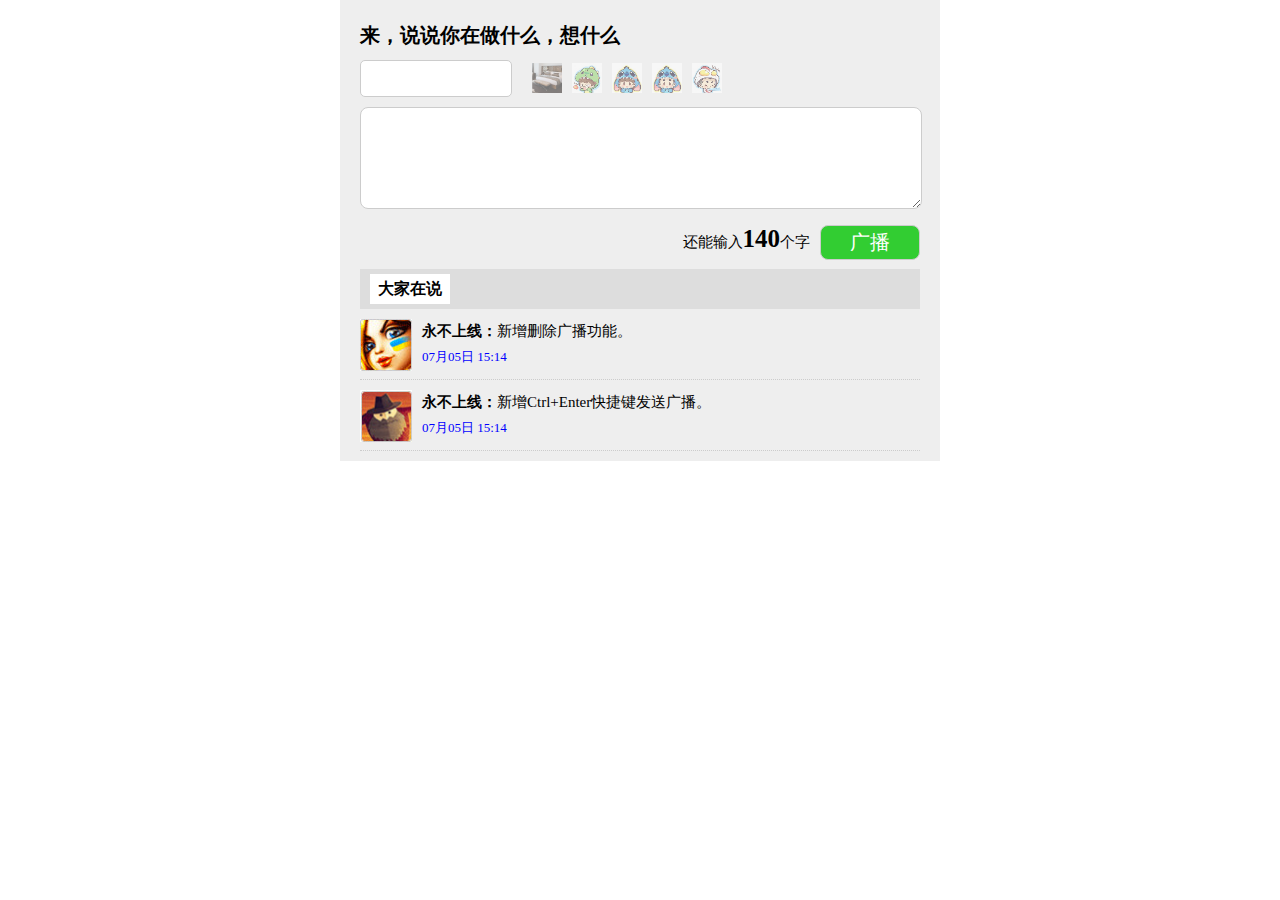
<file: 广播留言的demo/广播评论/网站广播插件.html>
<!DOCTYPE html>
<html lang="en">
<head>
	<meta charset="UTF-8">
	<title>Document</title>
	<link rel="stylesheet" href="css/style.css">
</head>
<body>
	<div class="wrap">
		<div class="top">
			<h2>来，说说你在做什么，想什么</h2>
			<ul>
				<li><input type="text" id='user'></li>
				<li></span><img src="img/1.png" alt=""></li>
				<li></span><img src="img/2.png" alt=""></li>
				<li></span><img src="img/3.png" alt=""></li>
				<li></span><img src="img/4.png" alt=""></li>
				<li></span><img src="img/5.png" alt=""></li>
				
			</ul>
			<textarea name="" id="text" cols="30" rows="10"></textarea>
			<p><span>还能输入<b id="count">140</b>个字</span><button id="btn">广播</button></p>
		</div>
		<div class="bottom">
			<h3><span>大家在说</span></h3>			
			<dl>
				<dt><img src="img/11.jpg" alt=""></dt>
				<dd>
					<p><b>永不上线：</b><span>新增删除广播功能。</span></p>
					<p>07月05日 15:14 </p>				
				</dd>
				<label>删除</label>
			</dl>
			<dl>
				<dt><img src="img/22.jpg" alt=""></dt>
				<dd>
					<p><b>永不上线：</b><span>新增Ctrl+Enter快捷键发送广播。</span></p>
					<p>07月05日 15:14</p>
				</dd>
				<label>删除</label>
			</dl>
			
			
		</div>
	</div>
	<script src="js/comment2.js"></script>
</body>
</html>
</file>
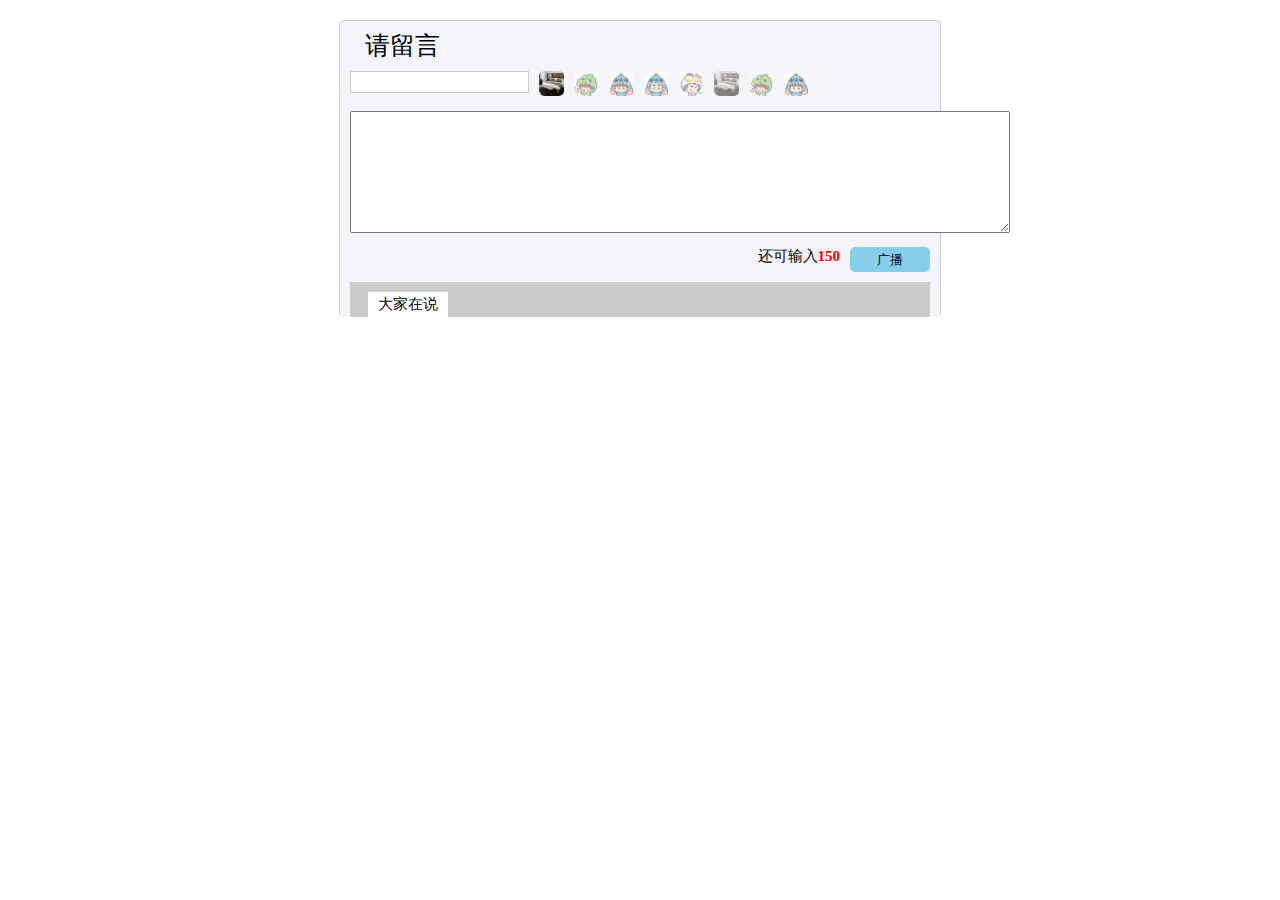
<file: 广播留言的demo/留言板/广播.html>
<!DOCTYPE html>
<html lang="en">
<head>
	<meta charset="UTF-8">
	<title>Document</title>
	<style>
	*{list-style: none;padding: 0;margin: 0px;outline-style: none;}
	#wrap{width: 600px;margin: 20px auto;border:1px solid #ccc;border-radius: 5px;border-bottom: none;background: #f3f5f8;}
	h1{line-height: 50px;margin-left: 25px;font-size: 25px;font-weight:normal;}
	#tops{width: 600px;border-radius: 5px;}
	#tops input{border:1px solid #ccc;}
	#tops input,ul{float: left;line-height: 20px;margin-left: 10px;}
	#tops ul li{float: left;width: 25px;height: 25px;margin-right: 10px;border-radius: 5px; }
	#tops ul li img{width: 25px;height: 25px;border-radius: 5px;}
	textarea{margin-top: 15px;margin-left: 10px;}
	#bottoms{width: 600px;font-size: 15px;height: 25px;margin-top: 10px;}
	#bottoms span,button{float: right;margin-right: 10px;}
	#bottoms button{width: 80px;height: 25px;background: skyblue;border:none;border-radius: 5px;}
	#bottoms b{color: red;}
	#tobs{width: 580px;margin:0px 10px;background: #ccc;height: 25px;padding-top: 10px;margin-top: 10px;}
	#tobs p{font-size: 15px;display: block;background: #fff;width: 80px;margin-left: 18px;height: 25px;text-align: center;line-height: 25px;}
	.foots{width: 570px;margin:0px 15px;margin-top: 15px;height: 80px;/* background: #eee; */padding-top: 15px;position: relative;border-bottom: 1px #ccc dashed;}
	.foots dl dt img{border-radius: 5px;}
	.foots dl dt,dd{float: left;padding-left: 10px;}
	.foots button{position: absolute;top: 40px;right: 0px;border:none;font-size: 18px;background: #eee;display: none;}
	.foots dl dd p{line-height: 20px;font-size: 14px;}
	</style>
</head>
<body>
<div id="wrap">
	<h1>请留言</h1>
	<div id="tops">
	<input type="text" id="texts">
	<ul>
		<li><img src="01.png" alt=""></li>
		<li><img src="02.png" alt=""></li>
		<li><img src="03.png" alt=""></li>
		<li><img src="04.png" alt=""></li>
		<li><img src="05.png" alt=""></li>
		<li><img src="01.png" alt=""></li>
		<li><img src="02.png" alt=""></li>
		<li><img src="03.png" alt=""></li>
	</ul>
	</div>
	<textarea name="" id="Txt" cols="80" rows="8"></textarea>
	<div id="bottoms"><button>广播</button><span>还可输入<b>150</b></span></div>
	<div id="tobs"><p>大家在说</p></div>
	<!-- <div class="foots">
		<dl>
			<dt><img src="01.png" alt=""></dt>
			<dd>
			<p>按时发生</p>
			<p>2017.10.11</p>
			</dd>
		</dl>
		<button>删除</button>
	</div> -->
</div>
	<script>
	var Username=function(){
		this.wrap=document.getElementById("wrap");
		this.texts=document.getElementById("texts");
		this.Txt=document.getElementById("Txt");
		this.lis=document.getElementsByTagName("li");
		this.btn=document.getElementById("bottoms").getElementsByTagName("button")[0];
		this.span=document.getElementById("bottoms").getElementsByTagName("span")[0];
		this.img="";
		this.times="";
		this.onmous();
		this.lisclick();
		this.nones();
		this.lis[0].style.opacity="1";
		this.time();
		this.bindevent();
	}
	Username.prototype={
		bindevent:function(){
			var that=this;
			this.btn.onclick=function(){
				var str="";
				var newdivs=document.createElement("div");
				if(that.texts.value!="" && that.Txt.value!="" && that.img!=""){
					str='<dl><dt><img src='+that.img+' alt=""></dt><dd><p>'+that.texts.value+':'+that.Txt.value+'</p><p>'+that.times+'</p></dd></dl><button>删除</button>';
				newdivs.className="foots";
				newdivs.innerHTML=str;
				that.wrap.appendChild(newdivs)
				that.mover(newdivs);
				that.remove(newdivs.getElementsByTagName("button")[0]);
				}
				
			}
		},
		nones:function(){
			for(var i=0;i<this.lis.length;i++){
				this.lis[i].style.opacity="0.5";
			}
		},
		lisclick:function(){
			var that=this;
			for(var i=0;i<this.lis.length;i++){
				this.lis[i].onclick=function(){
					that.img="";
					that.nones();
					this.style.opacity="1";
					that.img=this.getElementsByTagName("img")[0].src;
					console.log(that.img)
				}
			}
		},
		mover:function(newdivs){
			newdivs.onmouseover=function(){
				this.style.background="#eee";
				this.getElementsByTagName("button")[0].style.display="block";
				//console.log(this.getElementsByTagName("button")[0])
			}
			newdivs.onmouseout=function(){
				this.style.background="";
				this.getElementsByTagName("button")[0].style.display="none";
			}
		},
		onmous:function(){
			var that=this;
			this.Txt.onkeyup=function(){
				var nums=150-this.value.length;
				console.log(this.length)
				document.getElementById("bottoms").getElementsByTagName("span")[0].innerHTML="还可以输入"+nums+"字";
			}
		},
		remove:function(btn){
			var that=this;
			btn.onclick=function(){
				that.wrap.removeChild(this.parentNode);
			}
		},
		time:function(){
			var date=new Date();
			var mon=date.getUTCMonth()+1;
		
			this.times="0"+mon+"月"+date.getUTCDate()+"日"+"  "+date.getHours()+":"+date.getMinutes();
				//console.log(this.times)
		}
	}
	new Username();
	</script>
</body>
</html>
</file>
<file: 中奖demo/css/style.css>
html,
body {
  width: 100%;
  height: 100%;
}
#wrap {
  width: 100%;
  height: 100%;
  background: url(../img/bg.jpg) no-repeat;
  background-size: cover;
  background-position: center center;
}
#wrap .chuangliang {
  position: absolute;
  top: 0;
  left: 0;
  width: 100%;
  height: 100%;
}
#wrap .chuangliang .left {
  float: left;
}
#wrap .chuangliang .right {
  float: right;
}
#wrap .main {
  position: absolute;
  top: 0;
  left: 0;
  width: 100%;
  height: 100%;
}
#wrap .main .wutai {
  position: absolute;
  bottom: 0;
  left: 50%;
  margin-left: -455px;
}
#wrap .main .tv_box {
  position: absolute;
  bottom: 50px;
  left: 50%;
  margin-left: -212px;
  z-index: 100;
}
#wrap .main .tv_box .btn_play {
  width: 270px;
  height: 100px;
  border-radius: 100px;
  position: absolute;
  bottom: 39px;
  right: 22px;
  background: url(../img/btn_03.png) no-repeat 70px center;
}
#wrap .main .tv_box .btn_stop {
  width: 270px;
  height: 100px;
  border-radius: 100px;
  position: absolute;
  bottom: 39px;
  right: 22px;
  background: url(../img/btn_05.png) no-repeat 70px center;
  display: none;
}
#wrap .main .tv_box .wen {
  color: #fff;
  font-family: "娃娃体-简";
  font-size: 40px;
  position: absolute;
  bottom: 130px;
  left: 80px;
  width: 180px;
  height: 135px;
  line-height: 135px;
  text-align: center;
}
#wrap .main .houzi {
  position: absolute;
  bottom: 330px;
  left: 50%;
  margin-left: -139px;
}
#drawnBox{
  width: 100%;
  height: 100%;
  position: absolute;
  top: 0;
  left: 0;
  background: rgba(0,0,0,0.8);
  z-index: 999;
  display: none;
}
#drawnBox div{
  width: 400px;
  height: 400px;
  position: absolute;
  top: 50%;
  left: 50%;
  margin-left: -200px;
  margin-top: -200px;
  background: skyblue;
}
#drawnBox #pic{
  width: 200px;
  height: 200px;
  position: absolute;
  top: 50%;
  left: 50%;
  margin-left: -100px;
  border-radius: 50%;
}
#drawnBox #pic img{
  width: 100%;
  height: 100%;
  border-radius: 50%;
}
#drawnBox p{
  font-size: 60px;
  color: #f00;
  margin-top: 30%;
  margin-left: 30%;
}
</file>
<file: 楼层demo/css/index.css>
*{ margin:0; padding:0;}
body{ font-family:"宋体"; font-size:12px; color:#000000;}
ul,ol,li{ list-style:none;}
h1,h2,h3,h4,h5,h6{ font-size:14px;}
input,select,textarea{ vertical-align:middle;}
img{ border:none; vertical-align:middle;}
a{ text-decoration:none; color:#333333;}
a:hover{ color:#009999;}
.clear{ clear:both; height:0px; width:0px; overflow:hidden;}

#box{
	width: 1000px;
	margin: 0 auto;
}
.wrap{
	width: 179px;
	position: fixed;
	bottom: 0;
	right: 0;
	display:block;
}

.list li{
    width: 120px;
	margin-top: 2px;
	background: #FF4878;
	color: #fff;
	font-weight: 800;
	padding: 16px 30px;
	margin-left: 100px; 
}
.list li span{
	display: none;
}
.list li.bg{
	width: 200px;
	margin-left: -10px;
}
.return{
	margin-top: 2px;
	background: #FF4878;
	color: #fff;
	font-weight: 800;
	padding: 16px 30px;
	width: 20px;
	float: right;
}
.f1,.f2,.f3,.f4,.f5,.f6{
	font-size: 100px;
	color: #fff;
	line-height: 600px;
	text-align: center;
}
.f1{
	background: red;
}
.f2{
	background: orange;
}
.f3{
	background: yellow;
}
.f4{
	background: green;
}
.f5{
	background: blue;
}
.f6{
	background: purple;
}
</file>
<file: 购物车/css/style.css>
* {
    margin: 0;
    padding: 0;
}
a {
    color: #666;
    text-decoration: none;
}
body {
    padding: 20px;
    color: #666;
}
.fl{
    float: left;
}
.fr {
    float: right;
}
table {
    border-collapse: collapse;
    border-spacing: 0;
    border: 0;
    text-align: center;
    width: 937px;
}
th, td {
    border: 1px solid #CADEFF;
}
th {
    background: #e2f2ff;
    border-top: 3px solid #a7cbff;
    height: 30px;
}
td {
    padding: 10px;
    color: #444;
}
tbody tr:hover {
    background: RGB(238,246,255);
}
.checkbox {
    width: 60px;
}
.goods {
    width: 300px;
}
.goods span {
    width: 180px;
    margin-top: 20px;
    text-align: left;
    float: left;
}
.price {
    width: 130px;
}
.count {
    width: 90px;
}
.count .add, .count input, .count .reduce {
    float: left;
    margin-right: -1px;
    position: relative;
    z-index: 0;
}
.count .add, .count .reduce {
    height: 23px;
    width: 17px;
    border: 1px solid #e5e5e5;
    background: #f0f0f0;
    text-align: center;
    line-height: 23px;
    color: #444;
}
.count .add:hover, .count .reduce:hover {
    color: #f50;
    z-index: 3;
    border-color: #f60;
    cursor: pointer;
}
.count input {
    width: 50px;
    height: 15px;
    line-height: 15px;
    border: 1px solid #aaa;
    color: #343434;
    text-align: center;
    padding: 4px 0;
    background-color: #fff;
    z-index: 2;
}
.subtotal {
    width: 150px;
    color: red;
    font-weight: bold;
}
.operation {
    width: 80px;
}
.operation span:hover, a:hover {
    cursor: pointer;
    color: red;
    text-decoration: underline;
}
img {
    width: 100px;
    height: 80px;
    /*border: 1px solid #ccc;*/
    margin-right: 10px;
    float: left;
}

.foot {
    width: 935px;
    margin-top: 10px;
    color: #666;
    height: 48px;
    border: 1px solid #c8c8c8;
    background-color: #eaeaea;
    background-image:linear-gradient(RGB(241,241,241),RGB(226,226,226));
    position: relative;
    z-index: 8;
}
.foot div, .foot a {
    line-height: 48px;
    height: 48px;
}
.foot .select-all {
    width: 100px;
    height: 48px;
    line-height: 48px;
    padding-left: 5px;
    color: #666;
}
.foot .closing {
    border-left: 1px solid #c8c8c8;
    width: 100px;
    text-align: center;
    color: #000;
    font-weight: bold;
    background: RGB(238,238,238);
    cursor: pointer;
}
.foot .total{
    margin: 0 20px;
    cursor: pointer;
}
.foot  #priceTotal, .foot #selectedTotal {
    color: red;
    font-family: "Microsoft Yahei";
    font-weight: bold;
}
.foot .selected {
    cursor: pointer;
}
.foot .selected .arrow {
    position: relative;
    top:-3px;
    margin-left: 3px;
}
.foot .selected .down {
    position: relative;
    top:3px;
    display: none;
}
 .show .selected .down {
    display: inline;
}
 .show .selected .up {
    display: none;
}
.foot .selected:hover .arrow {
    color: red;
}
.foot .selected-view {
    width: 935px;
    border: 1px solid #c8c8c8;
    position: absolute;
    height: auto;
    background: #ffffff;
    z-index: 9;
    bottom: 48px;
    left: -1px;
    display:none;
}
.show .selected-view {
    display: block;
}
.foot .selected-view div{
    height: auto;
}
.foot .selected-view .arrow {
    font-size: 16px;
    line-height: 100%;
    color:#c8c8c8;
    position: absolute;
    right: 330px;
    bottom: -9px;
}
.foot .selected-view .arrow span {
    color: #ffffff;
    position: absolute;
    left: 0px;
    bottom: 1px;
}
#selectedViewList {
    padding: 20px;
    margin-bottom: -20px;
}
#selectedViewList div{
    display: inline-block;
    position: relative;
    width: 100px;
    height: 80px;
    border: 1px solid #ccc;
    margin: 10px;
}
#selectedViewList div span {
    display: none;
    color: #ffffff;
    font-size: 12px;
    position: absolute;
    top: 0px;
    right: 0px;
    width: 60px;
    height: 18px;
    line-height: 18px;
    text-align: center;
    background: RGBA(0,0,0,.5);
    cursor: pointer;
}
#selectedViewList div:hover span {
    display: block;
}
</file>
<file: 广播留言的demo/广播评论/css/style.css>
*{ margin:0; padding:0;}
body{ font-family:"宋体"; font-size:12px; color:#000000;}
ul,ol,li{ list-style:none;}
input,select,textarea,button{outline: none;border:1px solid #ccc;border-radius: 8px; vertical-align:middle;}

.wrap{
	width: 600px;
	height: auto;
	margin:0 auto;
	background: #eee; 	
	box-sizing: border-box;
	padding:10px 20px;
}
input{
	width: 150px;
	height: 35px;
	border-radius: 5px;
}
h2{
	height: 50px;
	line-height: 50px;
	font-size: 20px;
}

ul{
	width: 560px;
	margin-bottom: 10px;
}

ul li{
	float: left;
	margin-right: 10px;
	position: relative;
}
ul li input{
	margin-right: 10px;
}
ul li img{
	margin-top: 3px;
	width: 30px;
	height: 30px;	
	opacity: 0.5;
}

textarea{
	width: 560px;
	height: 100px;
	margin: 10px 0;
}

.top p{
	width: 560px;
	height: 40px;
	line-height: 40px;
	text-align: right;
	font-size: 15px;
}
.top p span{
	margin-right: 10px;	
}
.top p b{
	font-size: 25px;
}

button{
	width: 100px;
	height: 35px;
	color: #fff;
	background: limegreen;	
	font-size: 20px;	
	margin-bottom: 3px;
}

.bottom h3{
	width: 560px;
	height: 40px;
	background: #ddd;
	line-height: 40px;
	font-size: 16px;	
	margin-top: 10px;
}

.bottom h3 span{
	display: inline-block;
	background: #fff;
	width: 80px;
	height: 30px;
	line-height: 30px;
	margin-left: 10px;
	text-align: center;
}

dl{
	width: 560px;
	height: 50px;
	padding:10px 0;
	border-bottom: 1px dotted #ccc;
	position: relative;
}
label{
	position: absolute;
	right: 10px;
	top: 35px;
	color: blue;
	display: none;
}
dl dt{
	float: left;
	margin-right: 10px;	
}
dl dt img{
	width: 52px;
	height: 52px;
}
dl dd{
	float: left;
}

dl dd p{
	line-height: 25px;
	font-size: 15px;

}

dl dd p:nth-child(2){
	font-size: 13px;
	color:blue;
}
</file>
